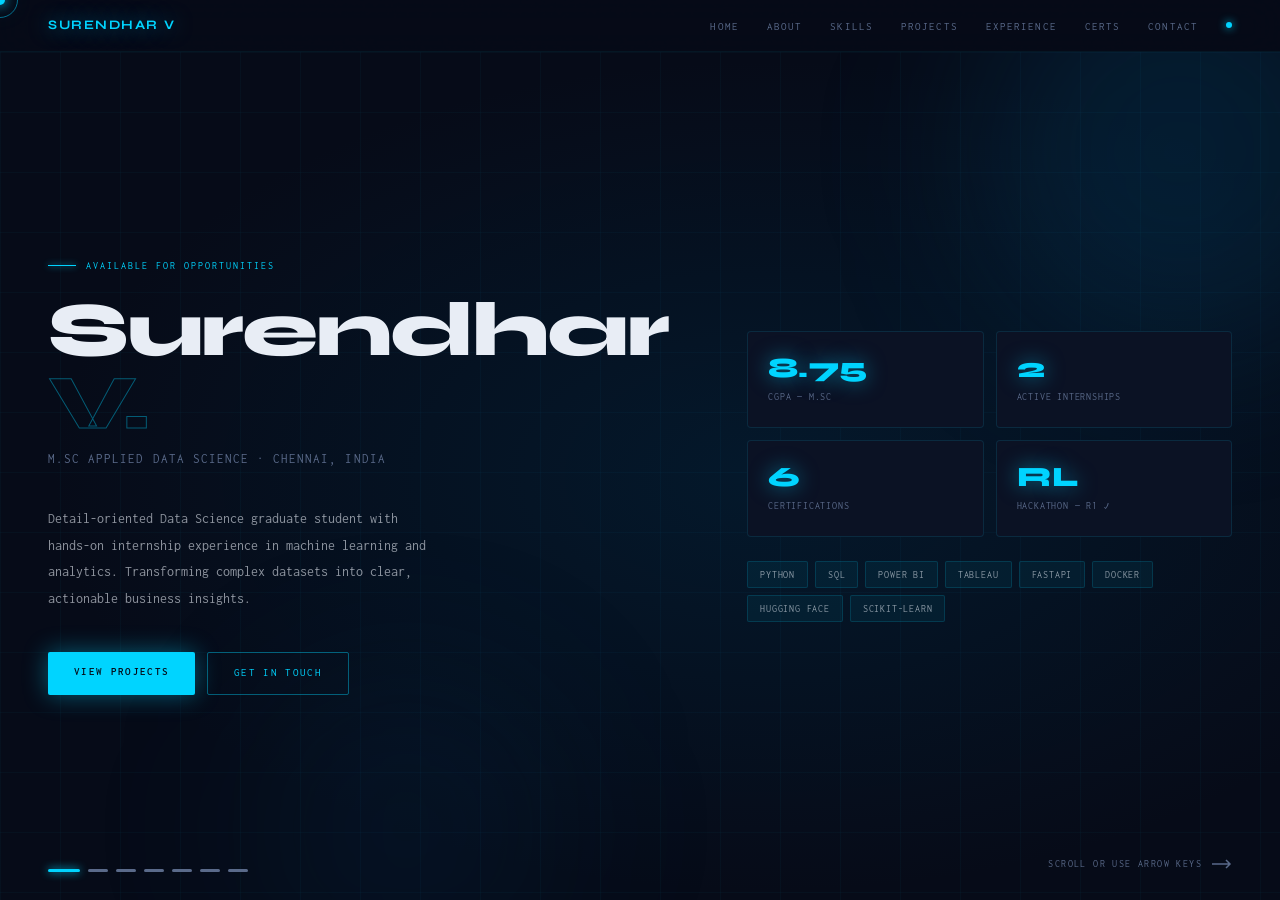
<file: portfolio-dark.html>
<!DOCTYPE html>
<html lang="en">
<head>
<meta charset="UTF-8"/>
<meta name="viewport" content="width=device-width, initial-scale=1.0"/>
<title>Surendhar V — Portfolio</title>
<link rel="preconnect" href="https://fonts.googleapis.com">
<link href="https://fonts.googleapis.com/css2?family=Syne:wght@400;600;700;800&family=Inconsolata:wght@300;400;500&display=swap" rel="stylesheet">
<style>
*, *::before, *::after { box-sizing: border-box; margin: 0; padding: 0; }

:root {
  --navy:    #060B18;
  --navy2:   #0B1224;
  --navy3:   #111C35;
  --glow:    #00D4FF;
  --glow2:   #0099CC;
  --amber:   #F0A500;
  --white:   #E8EDF5;
  --muted:   #5A6A8A;
  --border:  rgba(0,212,255,0.12);
  --border2: rgba(0,212,255,0.06);
  --font-display: 'Syne', sans-serif;
  --font-mono:    'Inconsolata', monospace;
}

html, body {
  height: 100%;
  background: var(--navy);
  color: var(--white);
  font-family: var(--font-mono);
  font-size: 14px;
  line-height: 1.7;
  overflow: hidden;
  cursor: none;
}

/* ── CUSTOM CURSOR ─────────────────────────────── */
#cursor {
  width: 10px; height: 10px;
  background: var(--glow);
  border-radius: 50%;
  position: fixed; top: 0; left: 0;
  pointer-events: none; z-index: 9999;
  transform: translate(-50%,-50%);
  transition: transform 0.08s, width 0.2s, height 0.2s, background 0.2s;
  box-shadow: 0 0 12px var(--glow), 0 0 28px rgba(0,212,255,0.4);
}
#cursor-ring {
  width: 36px; height: 36px;
  border: 1.5px solid rgba(0,212,255,0.5);
  border-radius: 50%;
  position: fixed; top: 0; left: 0;
  pointer-events: none; z-index: 9998;
  transform: translate(-50%,-50%);
  transition: transform 0.18s ease, width 0.25s, height 0.25s;
}
body:has(a:hover) #cursor, body:has(button:hover) #cursor { width: 18px; height: 18px; background: var(--amber); }
body:has(a:hover) #cursor-ring, body:has(button:hover) #cursor-ring { width: 56px; height: 56px; border-color: var(--amber); }

/* ── NOISE OVERLAY ─────────────────────────────── */
body::before {
  content: '';
  position: fixed; inset: 0; z-index: 0;
  background-image: url("data:image/svg+xml,%3Csvg viewBox='0 0 256 256' xmlns='http://www.w3.org/2000/svg'%3E%3Cfilter id='noise'%3E%3CfeTurbulence type='fractalNoise' baseFrequency='0.9' numOctaves='4' stitchTiles='stitch'/%3E%3C/filter%3E%3Crect width='100%25' height='100%25' filter='url(%23noise)' opacity='0.035'/%3E%3C/svg%3E");
  opacity: 0.6; pointer-events: none;
}

/* ── TOP NAV ───────────────────────────────────── */
nav {
  position: fixed; top: 0; left: 0; right: 0; z-index: 100;
  display: flex; align-items: center; justify-content: space-between;
  padding: 0 48px; height: 52px;
  border-bottom: 1px solid var(--border2);
  background: rgba(6,11,24,0.7);
  backdrop-filter: blur(20px);
}
.nav-id {
  font-family: var(--font-display);
  font-size: 13px; font-weight: 700;
  letter-spacing: 0.12em; text-transform: uppercase;
  color: var(--glow);
  text-shadow: 0 0 20px rgba(0,212,255,0.6);
}
.nav-links { display: flex; gap: 28px; list-style: none; align-items: center; }
.nav-links a {
  font-size: 11px; letter-spacing: 0.1em; text-transform: uppercase;
  color: var(--muted); text-decoration: none;
  transition: color 0.2s;
}
.nav-links a:hover { color: var(--glow); }
.nav-dot {
  width: 6px; height: 6px; border-radius: 50%;
  background: var(--glow);
  box-shadow: 0 0 8px var(--glow);
  animation: pulse 2s ease-in-out infinite;
}
@keyframes pulse {
  0%,100% { opacity:1; transform:scale(1); }
  50% { opacity:0.4; transform:scale(0.7); }
}

/* ── SCROLL HINT ───────────────────────────────── */
.scroll-hint {
  position: fixed; bottom: 28px; right: 48px; z-index: 100;
  display: flex; align-items: center; gap: 10px;
  font-size: 10px; letter-spacing: 0.14em; text-transform: uppercase;
  color: var(--muted); opacity: 0;
  animation: fadeIn 1s 1.5s forwards;
}
.scroll-hint svg { animation: arrowMove 1.4s ease-in-out infinite; }
@keyframes arrowMove {
  0%,100% { transform: translateX(0); }
  50% { transform: translateX(6px); }
}
@keyframes fadeIn { to { opacity: 1; } }

/* ── SECTION INDEX ─────────────────────────────── */
.section-index {
  position: fixed; bottom: 28px; left: 48px; z-index: 100;
  display: flex; gap: 8px; align-items: center;
  opacity: 0; animation: fadeIn 1s 1.5s forwards;
}
.idx-dot {
  width: 20px; height: 3px; border-radius: 2px;
  background: var(--muted); transition: all 0.3s;
  cursor: pointer;
}
.idx-dot.active { background: var(--glow); box-shadow: 0 0 8px var(--glow); width: 32px; }

/* ── HORIZONTAL SCROLL WRAPPER ─────────────────── */
#track-outer {
  position: fixed; inset: 52px 0 0 0;
  overflow: hidden;
}
#track {
  display: flex;
  height: 100%;
  will-change: transform;
  transition: transform 0.72s cubic-bezier(0.77,0,0.175,1);
}

/* ── PANEL BASE ────────────────────────────────── */
.panel {
  flex-shrink: 0;
  width: 100vw;
  height: 100%;
  display: flex;
  align-items: center;
  justify-content: center;
  padding: 48px;
  position: relative;
  overflow: hidden;
}

/* Grid lines bg */
.panel::after {
  content: '';
  position: absolute; inset: 0;
  background-image:
    linear-gradient(rgba(0,212,255,0.03) 1px, transparent 1px),
    linear-gradient(90deg, rgba(0,212,255,0.03) 1px, transparent 1px);
  background-size: 60px 60px;
  pointer-events: none;
}

/* ══════════════════════════════════════════════════
   PANEL 1 — HERO
══════════════════════════════════════════════════ */
#p-hero {
  background: radial-gradient(ellipse 80% 70% at 60% 50%, rgba(0,50,80,0.35) 0%, transparent 70%),
              var(--navy);
}
.hero-wrap {
  display: grid;
  grid-template-columns: 1fr 1fr;
  gap: 80px;
  width: 100%;
  max-width: 1200px;
  align-items: center;
  z-index: 1;
}
.hero-left { position: relative; }
.hero-tag {
  font-size: 10px; letter-spacing: 0.2em; text-transform: uppercase;
  color: var(--glow); margin-bottom: 20px;
  display: flex; align-items: center; gap: 10px;
}
.hero-tag::before {
  content: ''; width: 28px; height: 1px; background: var(--glow);
  box-shadow: 0 0 6px var(--glow);
}
.hero-name {
  font-family: var(--font-display);
  font-size: clamp(3.2rem, 6vw, 5.5rem);
  font-weight: 800;
  line-height: 0.95;
  letter-spacing: -0.03em;
  color: var(--white);
  margin-bottom: 8px;
}
.hero-name span {
  display: block;
  color: transparent;
  -webkit-text-stroke: 1px rgba(0,212,255,0.4);
}
.hero-title {
  font-size: 13px; letter-spacing: 0.08em;
  color: var(--muted); margin-bottom: 36px;
  text-transform: uppercase;
}
.hero-desc {
  font-size: 14px; color: rgba(232,237,245,0.6);
  line-height: 1.9; max-width: 380px; margin-bottom: 40px;
}
.hero-btns { display: flex; gap: 12px; flex-wrap: wrap; }
.btn {
  padding: 11px 26px; font-family: var(--font-mono);
  font-size: 11px; letter-spacing: 0.12em; text-transform: uppercase;
  text-decoration: none; border-radius: 2px;
  transition: all 0.2s; cursor: none;
}
.btn-glow {
  background: var(--glow); color: var(--navy);
  font-weight: 600;
  box-shadow: 0 0 24px rgba(0,212,255,0.4);
}
.btn-glow:hover { box-shadow: 0 0 40px rgba(0,212,255,0.7); transform: translateY(-2px); }
.btn-outline {
  background: transparent; color: var(--glow);
  border: 1px solid rgba(0,212,255,0.4);
}
.btn-outline:hover { border-color: var(--glow); background: rgba(0,212,255,0.06); transform: translateY(-2px); }

.hero-right { display: flex; flex-direction: column; gap: 16px; }
.stat-grid {
  display: grid; grid-template-columns: 1fr 1fr; gap: 12px;
  margin-bottom: 8px;
}
.stat-card {
  background: var(--navy2);
  border: 1px solid var(--border);
  border-radius: 4px; padding: 22px 20px;
  position: relative; overflow: hidden;
  transition: border-color 0.3s, box-shadow 0.3s;
}
.stat-card:hover {
  border-color: rgba(0,212,255,0.35);
  box-shadow: 0 0 30px rgba(0,212,255,0.08);
}
.stat-card::before {
  content: ''; position: absolute;
  top: 0; left: 0; right: 0; height: 1px;
  background: linear-gradient(90deg, transparent, var(--glow), transparent);
  opacity: 0; transition: opacity 0.3s;
}
.stat-card:hover::before { opacity: 1; }
.stat-val {
  font-family: var(--font-display);
  font-size: 2rem; font-weight: 800;
  color: var(--glow); line-height: 1;
  text-shadow: 0 0 20px rgba(0,212,255,0.5);
}
.stat-lbl { font-size: 10px; color: var(--muted); margin-top: 6px; letter-spacing: 0.08em; text-transform: uppercase; }
.chip-row { display: flex; flex-wrap: wrap; gap: 7px; }
.chip {
  background: rgba(0,212,255,0.06);
  border: 1px solid rgba(0,212,255,0.15);
  color: rgba(232,237,245,0.6);
  padding: 4px 12px; border-radius: 2px;
  font-size: 10px; letter-spacing: 0.08em; text-transform: uppercase;
  transition: all 0.2s;
}
.chip:hover { background: rgba(0,212,255,0.12); color: var(--glow); border-color: rgba(0,212,255,0.35); }

/* Floating glow orb */
.glow-orb {
  position: absolute; border-radius: 50%;
  filter: blur(80px); pointer-events: none; z-index: 0;
}
.orb1 { width: 400px; height: 400px; background: rgba(0,100,150,0.2); top: -100px; right: -100px; }
.orb2 { width: 300px; height: 300px; background: rgba(0,60,100,0.15); bottom: -80px; left: 20%; }

/* ══════════════════════════════════════════════════
   PANEL 2 — ABOUT
══════════════════════════════════════════════════ */
#p-about {
  background: linear-gradient(135deg, var(--navy2) 0%, var(--navy) 100%);
}
.about-inner {
  width: 100%; max-width: 1100px; z-index: 1;
  display: grid; grid-template-columns: 380px 1fr; gap: 80px; align-items: start;
}
.panel-label {
  font-size: 10px; letter-spacing: 0.2em; text-transform: uppercase;
  color: var(--glow); margin-bottom: 20px;
  display: flex; align-items: center; gap: 10px;
}
.panel-label::before {
  content: attr(data-num);
  font-family: var(--font-display); font-size: 11px; font-weight: 700;
  color: var(--navy2); background: var(--glow);
  padding: 1px 7px; border-radius: 2px;
}
.panel-title {
  font-family: var(--font-display);
  font-size: clamp(2rem, 4vw, 3.2rem);
  font-weight: 800; line-height: 1.05;
  letter-spacing: -0.02em; color: var(--white);
  margin-bottom: 28px;
}
.panel-title em { font-style: italic; color: var(--glow); }
.about-text p {
  font-size: 13px; color: rgba(232,237,245,0.6);
  line-height: 1.95; margin-bottom: 16px;
}
.about-cards { display: flex; flex-direction: column; gap: 14px; }
.about-card {
  background: var(--navy3);
  border: 1px solid var(--border);
  border-left: 2px solid var(--glow);
  border-radius: 2px; padding: 18px 22px;
  transition: background 0.2s, box-shadow 0.2s;
}
.about-card:hover { background: rgba(0,212,255,0.04); box-shadow: -4px 0 20px rgba(0,212,255,0.1); }
.about-card-title { font-family: var(--font-display); font-size: 13px; font-weight: 700; color: var(--white); margin-bottom: 4px; }
.about-card-sub { font-size: 11px; color: var(--muted); letter-spacing: 0.03em; }

/* ══════════════════════════════════════════════════
   PANEL 3 — SKILLS
══════════════════════════════════════════════════ */
#p-skills {
  background: var(--navy);
}
.skills-inner { width: 100%; max-width: 1200px; z-index: 1; }
.skills-grid {
  display: grid; grid-template-columns: repeat(3, 1fr);
  gap: 14px; margin-top: 0;
}
.skill-card {
  background: var(--navy2);
  border: 1px solid var(--border2);
  border-radius: 3px; padding: 24px;
  transition: all 0.25s; position: relative; overflow: hidden;
}
.skill-card::before {
  content: ''; position: absolute; inset: 0;
  background: linear-gradient(135deg, rgba(0,212,255,0.04) 0%, transparent 60%);
  opacity: 0; transition: opacity 0.3s;
}
.skill-card:hover { border-color: rgba(0,212,255,0.3); transform: translateY(-3px); }
.skill-card:hover::before { opacity: 1; }
.skill-card-icon { font-size: 1.4rem; margin-bottom: 12px; }
.skill-card-name {
  font-family: var(--font-display); font-size: 11px; font-weight: 700;
  letter-spacing: 0.1em; text-transform: uppercase;
  color: var(--glow); margin-bottom: 14px;
}
.skill-pills { display: flex; flex-wrap: wrap; gap: 5px; }
.pill {
  font-size: 10px; letter-spacing: 0.05em;
  color: var(--muted); background: rgba(255,255,255,0.04);
  border: 1px solid rgba(255,255,255,0.06);
  padding: 3px 9px; border-radius: 1px;
}

/* ══════════════════════════════════════════════════
   PANEL 4 — PROJECTS
══════════════════════════════════════════════════ */
#p-projects {
  background: linear-gradient(135deg, var(--navy) 0%, var(--navy2) 100%);
}
.projects-inner { width: 100%; max-width: 1200px; z-index: 1; }
.projects-grid {
  display: grid; grid-template-columns: 1fr 1fr;
  gap: 14px;
}
.proj-card {
  background: var(--navy2);
  border: 1px solid var(--border2);
  border-radius: 3px; padding: 28px 28px 22px;
  display: flex; flex-direction: column;
  transition: all 0.25s; position: relative; overflow: hidden;
}
.proj-card::after {
  content: ''; position: absolute;
  top: 0; left: 0; right: 0; height: 2px;
  background: linear-gradient(90deg, var(--glow), var(--amber));
  transform: scaleX(0); transform-origin: left;
  transition: transform 0.35s ease;
}
.proj-card:hover { border-color: rgba(0,212,255,0.25); transform: translateY(-3px); box-shadow: 0 16px 40px rgba(0,0,0,0.3); }
.proj-card:hover::after { transform: scaleX(1); }
.proj-header { display: flex; justify-content: space-between; align-items: flex-start; margin-bottom: 14px; }
.proj-num {
  font-family: var(--font-display); font-size: 11px; font-weight: 800;
  color: var(--navy3); background: var(--glow);
  padding: 2px 8px; border-radius: 2px;
}
.proj-badge {
  font-size: 9px; letter-spacing: 0.1em; text-transform: uppercase;
  color: var(--amber); border: 1px solid rgba(240,165,0,0.3);
  padding: 3px 9px; border-radius: 2px;
}
.proj-title {
  font-family: var(--font-display);
  font-size: 1.05rem; font-weight: 700;
  color: var(--white); line-height: 1.3; margin-bottom: 10px;
}
.proj-desc {
  font-size: 12px; color: var(--muted); line-height: 1.8;
  margin-bottom: 16px; flex: 1;
}
.proj-pills { display: flex; flex-wrap: wrap; gap: 5px; margin-bottom: 18px; }
.proj-links { display: flex; gap: 10px; }
.proj-link {
  font-size: 10px; letter-spacing: 0.1em; text-transform: uppercase;
  color: var(--glow); border: 1px solid rgba(0,212,255,0.25);
  padding: 6px 14px; border-radius: 2px; text-decoration: none;
  transition: all 0.2s;
}
.proj-link:hover { background: rgba(0,212,255,0.08); border-color: var(--glow); }

/* ══════════════════════════════════════════════════
   PANEL 5 — EXPERIENCE
══════════════════════════════════════════════════ */
#p-experience {
  background: var(--navy);
}
.exp-inner { width: 100%; max-width: 1100px; z-index: 1; }
.exp-timeline { display: flex; flex-direction: column; gap: 0; position: relative; }
.exp-timeline::before {
  content: '';
  position: absolute; left: 140px; top: 8px; bottom: 8px; width: 1px;
  background: linear-gradient(to bottom, transparent, var(--glow), transparent);
  opacity: 0.3;
}
.exp-row {
  display: grid; grid-template-columns: 140px 1fr;
  gap: 40px; align-items: start;
  padding: 22px 0;
  border-bottom: 1px solid var(--border2);
  position: relative;
}
.exp-row:last-child { border-bottom: none; }
.exp-row::before {
  content: '';
  position: absolute; left: 133px; top: 32px;
  width: 14px; height: 14px; border-radius: 50%;
  background: var(--navy); border: 2px solid var(--glow);
  box-shadow: 0 0 10px rgba(0,212,255,0.4);
}
.exp-period {
  font-size: 10px; letter-spacing: 0.08em; text-transform: uppercase;
  color: var(--muted); padding-top: 4px; text-align: right;
  padding-right: 28px;
}
.exp-body {}
.exp-org {
  font-size: 10px; letter-spacing: 0.1em; text-transform: uppercase;
  color: var(--glow); margin-bottom: 4px;
}
.exp-role {
  font-family: var(--font-display); font-size: 1rem; font-weight: 700;
  color: var(--white); margin-bottom: 8px;
}
.exp-desc { font-size: 12px; color: var(--muted); line-height: 1.85; }

/* ══════════════════════════════════════════════════
   PANEL 6 — CERTIFICATIONS
══════════════════════════════════════════════════ */
#p-certs {
  background: linear-gradient(135deg, var(--navy2) 0%, var(--navy) 100%);
}
.certs-inner { width: 100%; max-width: 1100px; z-index: 1; }
.certs-grid {
  display: grid; grid-template-columns: repeat(3, 1fr);
  gap: 12px;
}
.cert-card {
  background: var(--navy3);
  border: 1px solid var(--border2);
  border-radius: 3px; padding: 20px 22px;
  transition: all 0.25s; position: relative;
}
.cert-card:hover { border-color: rgba(0,212,255,0.3); box-shadow: 0 8px 30px rgba(0,0,0,0.3); }
.cert-date {
  font-size: 9px; letter-spacing: 0.12em; text-transform: uppercase;
  color: var(--amber); margin-bottom: 8px;
}
.cert-name {
  font-family: var(--font-display); font-size: 13px; font-weight: 700;
  color: var(--white); line-height: 1.35; margin-bottom: 6px;
}
.cert-issuer { font-size: 11px; color: var(--muted); }
.cert-card::before {
  content: '✓';
  position: absolute; top: 16px; right: 16px;
  font-size: 12px; color: rgba(0,212,255,0.3);
  font-family: var(--font-display); font-weight: 700;
}

/* ══════════════════════════════════════════════════
   PANEL 7 — CONTACT
══════════════════════════════════════════════════ */
#p-contact {
  background: radial-gradient(ellipse 70% 70% at 40% 50%, rgba(0,50,80,0.3) 0%, transparent 70%), var(--navy);
}
.contact-inner {
  width: 100%; max-width: 1000px; z-index: 1;
  display: grid; grid-template-columns: 1fr 1fr; gap: 80px; align-items: center;
}
.contact-headline {
  font-family: var(--font-display);
  font-size: clamp(2.2rem, 4vw, 3.5rem);
  font-weight: 800; line-height: 1.05;
  letter-spacing: -0.02em; color: var(--white);
  margin-bottom: 16px;
}
.contact-headline em { font-style: italic; color: var(--glow); }
.contact-sub { font-size: 13px; color: var(--muted); line-height: 1.9; }
.contact-links { display: flex; flex-direction: column; gap: 10px; }
.contact-row {
  display: flex; align-items: center; gap: 16px;
  background: var(--navy2); border: 1px solid var(--border);
  border-radius: 3px; padding: 16px 20px;
  text-decoration: none; transition: all 0.25s;
  position: relative; overflow: hidden;
}
.contact-row::before {
  content: ''; position: absolute;
  left: 0; top: 0; bottom: 0; width: 2px;
  background: var(--glow); transform: scaleY(0); transform-origin: bottom;
  transition: transform 0.25s;
}
.contact-row:hover { border-color: rgba(0,212,255,0.3); transform: translateX(4px); }
.contact-row:hover::before { transform: scaleY(1); }
.contact-row-icon { font-size: 1.1rem; }
.contact-row-label { font-size: 10px; color: var(--muted); letter-spacing: 0.08em; text-transform: uppercase; }
.contact-row-val { font-size: 13px; font-weight: 500; color: var(--white); margin-top: 2px; }
.contact-location {
  margin-top: 28px;
  display: flex; align-items: center; gap: 10px;
  font-size: 11px; color: var(--muted); letter-spacing: 0.06em;
}
.contact-location::before { content: '📍'; font-size: 12px; }

/* ── ANIMATIONS ────────────────────────────────── */
@keyframes slideInLeft {
  from { opacity:0; transform:translateX(-40px); }
  to   { opacity:1; transform:translateX(0); }
}
@keyframes slideInRight {
  from { opacity:0; transform:translateX(40px); }
  to   { opacity:1; transform:translateX(0); }
}
@keyframes slideInUp {
  from { opacity:0; transform:translateY(30px); }
  to   { opacity:1; transform:translateY(0); }
}

.hero-left  { animation: slideInLeft  0.9s 0.2s both; }
.hero-right { animation: slideInRight 0.9s 0.3s both; }

/* ── MOBILE FALLBACK ───────────────────────────── */
@media (max-width: 768px) {
  html, body { overflow: auto; cursor: auto; }
  #cursor, #cursor-ring { display: none; }
  #track-outer { position: relative; inset: auto; overflow: visible; }
  #track { flex-direction: column; transform: none !important; transition: none; }
  .panel { width: 100%; height: auto; min-height: 100vh; padding: 80px 24px 60px; }
  .hero-wrap, .about-inner, .contact-inner { grid-template-columns: 1fr; gap: 40px; }
  .skills-grid, .projects-grid, .certs-grid { grid-template-columns: 1fr 1fr; }
  .exp-timeline::before { display: none; }
  .exp-row { grid-template-columns: 1fr; gap: 4px; }
  .exp-row::before { display: none; }
  .exp-period { text-align: left; padding-right: 0; }
  nav { padding: 0 20px; }
  .scroll-hint { display: none; }
  .section-index { display: none; }
}
@media (max-width: 480px) {
  .skills-grid, .projects-grid, .certs-grid { grid-template-columns: 1fr; }
  .stat-grid { grid-template-columns: 1fr 1fr; }
}
</style>
</head>
<body>

<!-- Custom cursor -->
<div id="cursor"></div>
<div id="cursor-ring"></div>

<!-- NAV -->
<nav>
  <span class="nav-id">Surendhar V</span>
  <ul class="nav-links">
    <li><a href="#" onclick="goTo(0);return false;">Home</a></li>
    <li><a href="#" onclick="goTo(1);return false;">About</a></li>
    <li><a href="#" onclick="goTo(2);return false;">Skills</a></li>
    <li><a href="#" onclick="goTo(3);return false;">Projects</a></li>
    <li><a href="#" onclick="goTo(4);return false;">Experience</a></li>
    <li><a href="#" onclick="goTo(5);return false;">Certs</a></li>
    <li><a href="#" onclick="goTo(6);return false;">Contact</a></li>
    <div class="nav-dot"></div>
  </ul>
</nav>

<!-- SCROLL HINT -->
<div class="scroll-hint">
  Scroll or use arrow keys
  <svg width="20" height="10" viewBox="0 0 20 10" fill="none">
    <path d="M0 5H18M14 1L18 5L14 9" stroke="#5A6A8A" stroke-width="1.5"/>
  </svg>
</div>

<!-- SECTION INDEX DOTS -->
<div class="section-index" id="idx-dots"></div>

<!-- HORIZONTAL TRACK -->
<div id="track-outer">
<div id="track">

  <!-- ── PANEL 1: HERO ── -->
  <div class="panel" id="p-hero">
    <div class="glow-orb orb1"></div>
    <div class="glow-orb orb2"></div>
    <div class="hero-wrap">
      <div class="hero-left">
        <div class="hero-tag">Available for opportunities</div>
        <h1 class="hero-name">
          Surendhar
          <span>V.</span>
        </h1>
        <p class="hero-title">M.Sc Applied Data Science · Chennai, India</p>
        <p class="hero-desc">Detail-oriented Data Science graduate student with hands-on internship experience in machine learning and analytics. Transforming complex datasets into clear, actionable business insights.</p>
        <div class="hero-btns">
          <a class="btn btn-glow" href="#" onclick="goTo(3);return false;">View Projects</a>
          <a class="btn btn-outline" href="mailto:ksurendhar95@gmail.com">Get in Touch</a>
        </div>
      </div>
      <div class="hero-right">
        <div class="stat-grid">
          <div class="stat-card">
            <div class="stat-val">8.75</div>
            <div class="stat-lbl">CGPA — M.Sc</div>
          </div>
          <div class="stat-card">
            <div class="stat-val">2</div>
            <div class="stat-lbl">Active Internships</div>
          </div>
          <div class="stat-card">
            <div class="stat-val">6</div>
            <div class="stat-lbl">Certifications</div>
          </div>
          <div class="stat-card">
            <div class="stat-val">RL</div>
            <div class="stat-lbl">Hackathon — R1 ✓</div>
          </div>
        </div>
        <div class="chip-row">
          <span class="chip">Python</span>
          <span class="chip">SQL</span>
          <span class="chip">Power BI</span>
          <span class="chip">Tableau</span>
          <span class="chip">FastAPI</span>
          <span class="chip">Docker</span>
          <span class="chip">Hugging Face</span>
          <span class="chip">scikit-learn</span>
        </div>
      </div>
    </div>
  </div>

  <!-- ── PANEL 2: ABOUT ── -->
  <div class="panel" id="p-about">
    <div class="about-inner">
      <div>
        <div class="panel-label" data-num="01">About</div>
        <h2 class="panel-title">Building data<br>solutions that <em>matter.</em></h2>
        <div class="about-text">
          <p>I'm a graduate student in M.Sc Applied Data Science at SRM Institute of Science and Technology, Chennai, with a B.Sc. in Mathematics. I bring a strong quantitative foundation to every problem I tackle.</p>
          <p>My work spans the full data science pipeline — EDA, feature engineering, model training, and deployment — with a focus on communicating results clearly through dashboards and visualizations.</p>
          <p>I participate in ML hackathons and deploy open-source projects on GitHub and Hugging Face Spaces.</p>
        </div>
      </div>
      <div class="about-cards">
        <div class="about-card">
          <div class="about-card-title">M.Sc, Applied Data Science</div>
          <div class="about-card-sub">SRM Institute of Science and Technology, Chennai · CGPA 8.75 / 10 · 2025–2027</div>
        </div>
        <div class="about-card">
          <div class="about-card-title">B.Sc, Mathematics</div>
          <div class="about-card-sub">Arignar Anna Government Arts College, Cheyyar · CGPA 7.06 / 10 · 2022–2025</div>
        </div>
        <div class="about-card">
          <div class="about-card-title">Meta × Scaler OpenEnv Hackathon</div>
          <div class="about-card-sub">Solo participant — RL environment built & deployed · Round 1 accepted ✓</div>
        </div>
        <div class="about-card">
          <div class="about-card-title">Open Source</div>
          <div class="about-card-sub">GitHub: Surendhar0309 · Hugging Face: Surendhar4518</div>
        </div>
      </div>
    </div>
  </div>

  <!-- ── PANEL 3: SKILLS ── -->
  <div class="panel" id="p-skills">
    <div class="skills-inner">
      <div style="display:flex;justify-content:space-between;align-items:flex-end;margin-bottom:32px;">
        <div>
          <div class="panel-label" data-num="02">Skills</div>
          <h2 class="panel-title" style="margin-bottom:0;">Technical <em>Arsenal</em></h2>
        </div>
      </div>
      <div class="skills-grid">
        <div class="skill-card">
          <div class="skill-card-icon">🤖</div>
          <div class="skill-card-name">Data Science & ML</div>
          <div class="skill-pills">
            <span class="pill">Machine Learning</span><span class="pill">Statistical Modeling</span>
            <span class="pill">EDA</span><span class="pill">Reinforcement Learning</span>
            <span class="pill">Data Analytics</span><span class="pill">scikit-learn</span>
          </div>
        </div>
        <div class="skill-card">
          <div class="skill-card-icon">📊</div>
          <div class="skill-card-name">Data Visualization</div>
          <div class="skill-pills">
            <span class="pill">Power BI</span><span class="pill">Tableau</span>
            <span class="pill">Google Analytics</span><span class="pill">Matplotlib</span>
            <span class="pill">Seaborn</span>
          </div>
        </div>
        <div class="skill-card">
          <div class="skill-card-icon">🐍</div>
          <div class="skill-card-name">Languages & Tools</div>
          <div class="skill-pills">
            <span class="pill">Python</span><span class="pill">SQL</span>
            <span class="pill">MS Excel</span><span class="pill">Git</span>
            <span class="pill">pandas</span><span class="pill">NumPy</span>
          </div>
        </div>
        <div class="skill-card">
          <div class="skill-card-icon">⚙️</div>
          <div class="skill-card-name">Frameworks & APIs</div>
          <div class="skill-pills">
            <span class="pill">FastAPI</span><span class="pill">Pydantic</span>
            <span class="pill">OpenAI API</span><span class="pill">Docker</span>
            <span class="pill">Hugging Face Spaces</span>
          </div>
        </div>
        <div class="skill-card">
          <div class="skill-card-icon">🧮</div>
          <div class="skill-card-name">Mathematics</div>
          <div class="skill-pills">
            <span class="pill">Statistics</span><span class="pill">Probability</span>
            <span class="pill">Linear Algebra</span><span class="pill">Calculus</span>
            <span class="pill">Bayesian Theory</span>
          </div>
        </div>
        <div class="skill-card">
          <div class="skill-card-icon">🤝</div>
          <div class="skill-card-name">Soft Skills</div>
          <div class="skill-pills">
            <span class="pill">Analytical Thinking</span><span class="pill">Problem-Solving</span>
            <span class="pill">Team Collaboration</span><span class="pill">Communication</span>
          </div>
        </div>
      </div>
    </div>
  </div>

  <!-- ── PANEL 4: PROJECTS ── -->
  <div class="panel" id="p-projects">
    <div class="projects-inner">
      <div style="margin-bottom:28px;">
        <div class="panel-label" data-num="03">Projects</div>
        <h2 class="panel-title" style="margin-bottom:0;">What I've <em>Built</em></h2>
      </div>
      <div class="projects-grid">
        <div class="proj-card">
          <div class="proj-header">
            <span class="proj-num">001</span>
            <span class="proj-badge">Hackathon · RL</span>
          </div>
          <div class="proj-title">Data Cleaning OpenEnv Environment</div>
          <p class="proj-desc">OpenEnv-compliant RL environment where AI agents learn to clean messy datasets. Implements typed Pydantic models, step/reset/state API, 3 difficulty-graded tasks, and a FastAPI server with 7 endpoints. Containerized with Docker, deployed to Hugging Face Spaces. Meta × Scaler Round 1 accepted.</p>
          <div class="proj-pills">
            <span class="pill">Python</span><span class="pill">FastAPI</span>
            <span class="pill">Pydantic</span><span class="pill">Docker</span>
            <span class="pill">HF Spaces</span><span class="pill">OpenAI API</span>
          </div>
          <div class="proj-links">
            <a class="proj-link" href="https://huggingface.co/spaces/Surendhar4518/data-cleaning-env" target="_blank">HF Spaces ↗</a>
            <a class="proj-link" href="https://github.com/Surendhar0309" target="_blank">GitHub ↗</a>
          </div>
        </div>
        <div class="proj-card">
          <div class="proj-header">
            <span class="proj-num">002</span>
            <span class="proj-badge">React · Analytics</span>
          </div>
          <div class="proj-title">Data Quality Analyzer</div>
          <p class="proj-desc">Interactive React component for profiling and visualizing dataset quality metrics. Features automated missing value detection, distribution analysis, and data-type inference with a real-time dashboard UI.</p>
          <div class="proj-pills">
            <span class="pill">React</span><span class="pill">JavaScript</span>
            <span class="pill">Data Profiling</span><span class="pill">Recharts</span>
          </div>
          <div class="proj-links">
            <a class="proj-link" href="https://github.com/Surendhar0309" target="_blank">GitHub ↗</a>
          </div>
        </div>
        <div class="proj-card">
          <div class="proj-header">
            <span class="proj-num">003</span>
            <span class="proj-badge">Front-end</span>
          </div>
          <div class="proj-title">Rohit Sharma Tribute Website</div>
          <p class="proj-desc">Fully responsive tribute website for Indian cricket captain Rohit Sharma. Built with HTML, CSS, and JavaScript — featuring career statistics, milestone highlights, and animated section transitions.</p>
          <div class="proj-pills">
            <span class="pill">HTML</span><span class="pill">CSS</span>
            <span class="pill">JavaScript</span><span class="pill">Responsive</span>
          </div>
          <div class="proj-links">
            <a class="proj-link" href="https://github.com/Surendhar0309" target="_blank">GitHub ↗</a>
          </div>
        </div>
        <div class="proj-card">
          <div class="proj-header">
            <span class="proj-num">004</span>
            <span class="proj-badge">Research · NLP</span>
          </div>
          <div class="proj-title">Structured NLP Documentation System</div>
          <p class="proj-desc">Programmatically generated structured academic documentation covering tokenization, Word2Vec, BERT, GPT, transformers, sentiment analysis, and NER — using Node.js and the docx library with consistent section structures.</p>
          <div class="proj-pills">
            <span class="pill">NLP</span><span class="pill">BERT</span>
            <span class="pill">Node.js</span><span class="pill">docx</span>
          </div>
          <div class="proj-links">
            <a class="proj-link" href="https://github.com/Surendhar0309" target="_blank">GitHub ↗</a>
          </div>
        </div>
      </div>
    </div>
  </div>

  <!-- ── PANEL 5: EXPERIENCE ── -->
  <div class="panel" id="p-experience">
    <div class="exp-inner">
      <div style="margin-bottom:32px;">
        <div class="panel-label" data-num="04">Experience</div>
        <h2 class="panel-title" style="margin-bottom:0;">Work &amp; <em>Education</em></h2>
      </div>
      <div class="exp-timeline">
        <div class="exp-row">
          <div class="exp-period">Mar 2026 — Present</div>
          <div class="exp-body">
            <div class="exp-org">UniConverge Technologies Pvt. Ltd. · Virtual</div>
            <div class="exp-role">Data Science & Machine Learning Intern</div>
            <p class="exp-desc">Developing and evaluating ML models using Python (scikit-learn, pandas, NumPy). Conducting EDA and building interactive dashboards. Collaborating on cross-functional data-driven solutions.</p>
          </div>
        </div>
        <div class="exp-row">
          <div class="exp-period">2025 — Apr 2026</div>
          <div class="exp-body">
            <div class="exp-org">Future Interns</div>
            <div class="exp-role">Data Science & Analytics Fellow</div>
            <p class="exp-desc">Fellowship covering data science fundamentals, statistical analysis, and analytical storytelling. Produced weekly progress reports on probability, data wrangling, and EDA.</p>
          </div>
        </div>
        <div class="exp-row">
          <div class="exp-period">2025 — 2027</div>
          <div class="exp-body">
            <div class="exp-org">SRM Institute of Science and Technology, Chennai</div>
            <div class="exp-role">M.Sc, Applied Data Science · CGPA 8.75</div>
            <p class="exp-desc">Graduate program in applied ML, statistical modeling, NLP, reinforcement learning, and data analytics. Active hackathon participant and open-source contributor.</p>
          </div>
        </div>
        <div class="exp-row">
          <div class="exp-period">2022 — 2025</div>
          <div class="exp-body">
            <div class="exp-org">Arignar Anna Government Arts College, Cheyyar</div>
            <div class="exp-role">B.Sc, Mathematics · CGPA 7.06</div>
            <p class="exp-desc">Undergraduate degree providing strong analytical and quantitative foundations in mathematics, statistics, and problem-solving.</p>
          </div>
        </div>
      </div>
    </div>
  </div>

  <!-- ── PANEL 6: CERTIFICATIONS ── -->
  <div class="panel" id="p-certs">
    <div class="certs-inner">
      <div style="margin-bottom:28px;">
        <div class="panel-label" data-num="05">Certifications</div>
        <h2 class="panel-title" style="margin-bottom:0;">Credentials &amp; <em>Learning</em></h2>
      </div>
      <div class="certs-grid">
        <div class="cert-card">
          <div class="cert-date">Dec 2025</div>
          <div class="cert-name">Data Science Essentials with Python</div>
          <div class="cert-issuer">Cisco Networking Academy</div>
        </div>
        <div class="cert-card">
          <div class="cert-date">Dec 2025 – Jan 2026</div>
          <div class="cert-name">Python 101 for Data Science</div>
          <div class="cert-issuer">IBM SkillsBuild</div>
        </div>
        <div class="cert-card">
          <div class="cert-date">Nov – Dec 2025</div>
          <div class="cert-name">Python Essentials 1</div>
          <div class="cert-issuer">Cisco Networking Academy</div>
        </div>
        <div class="cert-card">
          <div class="cert-date">Sep – Oct 2025</div>
          <div class="cert-name">Advanced Data Analysis & Visualization</div>
          <div class="cert-issuer">Naan Mudhulvan</div>
        </div>
        <div class="cert-card">
          <div class="cert-date">Jan – Feb 2025</div>
          <div class="cert-name">Microsoft Office Essentials</div>
          <div class="cert-issuer">Naan Mudhulvan</div>
        </div>
        <div class="cert-card">
          <div class="cert-date">Feb – Mar 2024</div>
          <div class="cert-name">Data Analysis Using Python</div>
          <div class="cert-issuer">Naan Mudhulvan</div>
        </div>
      </div>
    </div>
  </div>

  <!-- ── PANEL 7: CONTACT ── -->
  <div class="panel" id="p-contact">
    <div class="glow-orb orb1" style="opacity:0.5;"></div>
    <div class="contact-inner">
      <div>
        <div class="panel-label" data-num="06">Contact</div>
        <h2 class="contact-headline">Let's build<br>something <em>great.</em></h2>
        <p class="contact-sub">Open to ML engineering roles, research collaborations, internships, and interesting projects. Based in Chennai — available remotely worldwide.</p>
        <div class="contact-location">Chennai, India · +91 8148954965</div>
      </div>
      <div class="contact-links">
        <a class="contact-row" href="mailto:ksurendhar95@gmail.com">
          <span class="contact-row-icon">✉️</span>
          <div><div class="contact-row-label">Email</div><div class="contact-row-val">ksurendhar95@gmail.com</div></div>
        </a>
        <a class="contact-row" href="https://linkedin.com/in/surendhar0309" target="_blank">
          <span class="contact-row-icon">💼</span>
          <div><div class="contact-row-label">LinkedIn</div><div class="contact-row-val">linkedin.com/in/surendhar0309</div></div>
        </a>
        <a class="contact-row" href="https://github.com/Surendhar0309" target="_blank">
          <span class="contact-row-icon">🐙</span>
          <div><div class="contact-row-label">GitHub</div><div class="contact-row-val">github.com/Surendhar0309</div></div>
        </a>
        <a class="contact-row" href="https://huggingface.co/Surendhar4518" target="_blank">
          <span class="contact-row-icon">🤗</span>
          <div><div class="contact-row-label">Hugging Face</div><div class="contact-row-val">huggingface.co/Surendhar4518</div></div>
        </a>
      </div>
    </div>
  </div>

</div><!-- /track -->
</div><!-- /track-outer -->

<script>
// ── State
let current = 0;
const TOTAL = 7;
let isScrolling = false;

// ── Elements
const track = document.getElementById('track');
const idxDots = document.getElementById('idx-dots');

// ── Build dots
for (let i = 0; i < TOTAL; i++) {
  const d = document.createElement('div');
  d.className = 'idx-dot' + (i === 0 ? ' active' : '');
  d.onclick = () => goTo(i);
  idxDots.appendChild(d);
}

function goTo(n) {
  current = Math.max(0, Math.min(TOTAL - 1, n));
  track.style.transform = `translateX(-${current * 100}vw)`;
  document.querySelectorAll('.idx-dot').forEach((d, i) => {
    d.classList.toggle('active', i === current);
  });
}

// ── Mouse wheel
let wheelTimeout;
window.addEventListener('wheel', (e) => {
  e.preventDefault();
  if (isScrolling) return;
  isScrolling = true;
  if (e.deltaY > 30 || e.deltaX > 30) goTo(current + 1);
  else if (e.deltaY < -30 || e.deltaX < -30) goTo(current - 1);
  setTimeout(() => { isScrolling = false; }, 800);
}, { passive: false });

// ── Keyboard
window.addEventListener('keydown', (e) => {
  if (e.key === 'ArrowRight' || e.key === 'ArrowDown') { e.preventDefault(); goTo(current + 1); }
  if (e.key === 'ArrowLeft'  || e.key === 'ArrowUp')   { e.preventDefault(); goTo(current - 1); }
});

// ── Touch
let touchStartX = 0;
window.addEventListener('touchstart', (e) => { touchStartX = e.touches[0].clientX; }, { passive: true });
window.addEventListener('touchend', (e) => {
  const dx = touchStartX - e.changedTouches[0].clientX;
  if (Math.abs(dx) > 50) goTo(dx > 0 ? current + 1 : current - 1);
}, { passive: true });

// ── Custom cursor
const cursor = document.getElementById('cursor');
const ring = document.getElementById('cursor-ring');
let mx = 0, my = 0, rx = 0, ry = 0;
window.addEventListener('mousemove', e => { mx = e.clientX; my = e.clientY; });
function animCursor() {
  cursor.style.left = mx + 'px'; cursor.style.top = my + 'px';
  rx += (mx - rx) * 0.15; ry += (my - ry) * 0.15;
  ring.style.left = rx + 'px'; ring.style.top = ry + 'px';
  requestAnimationFrame(animCursor);
}
animCursor();
</script>
</body>
</html>
</file>
